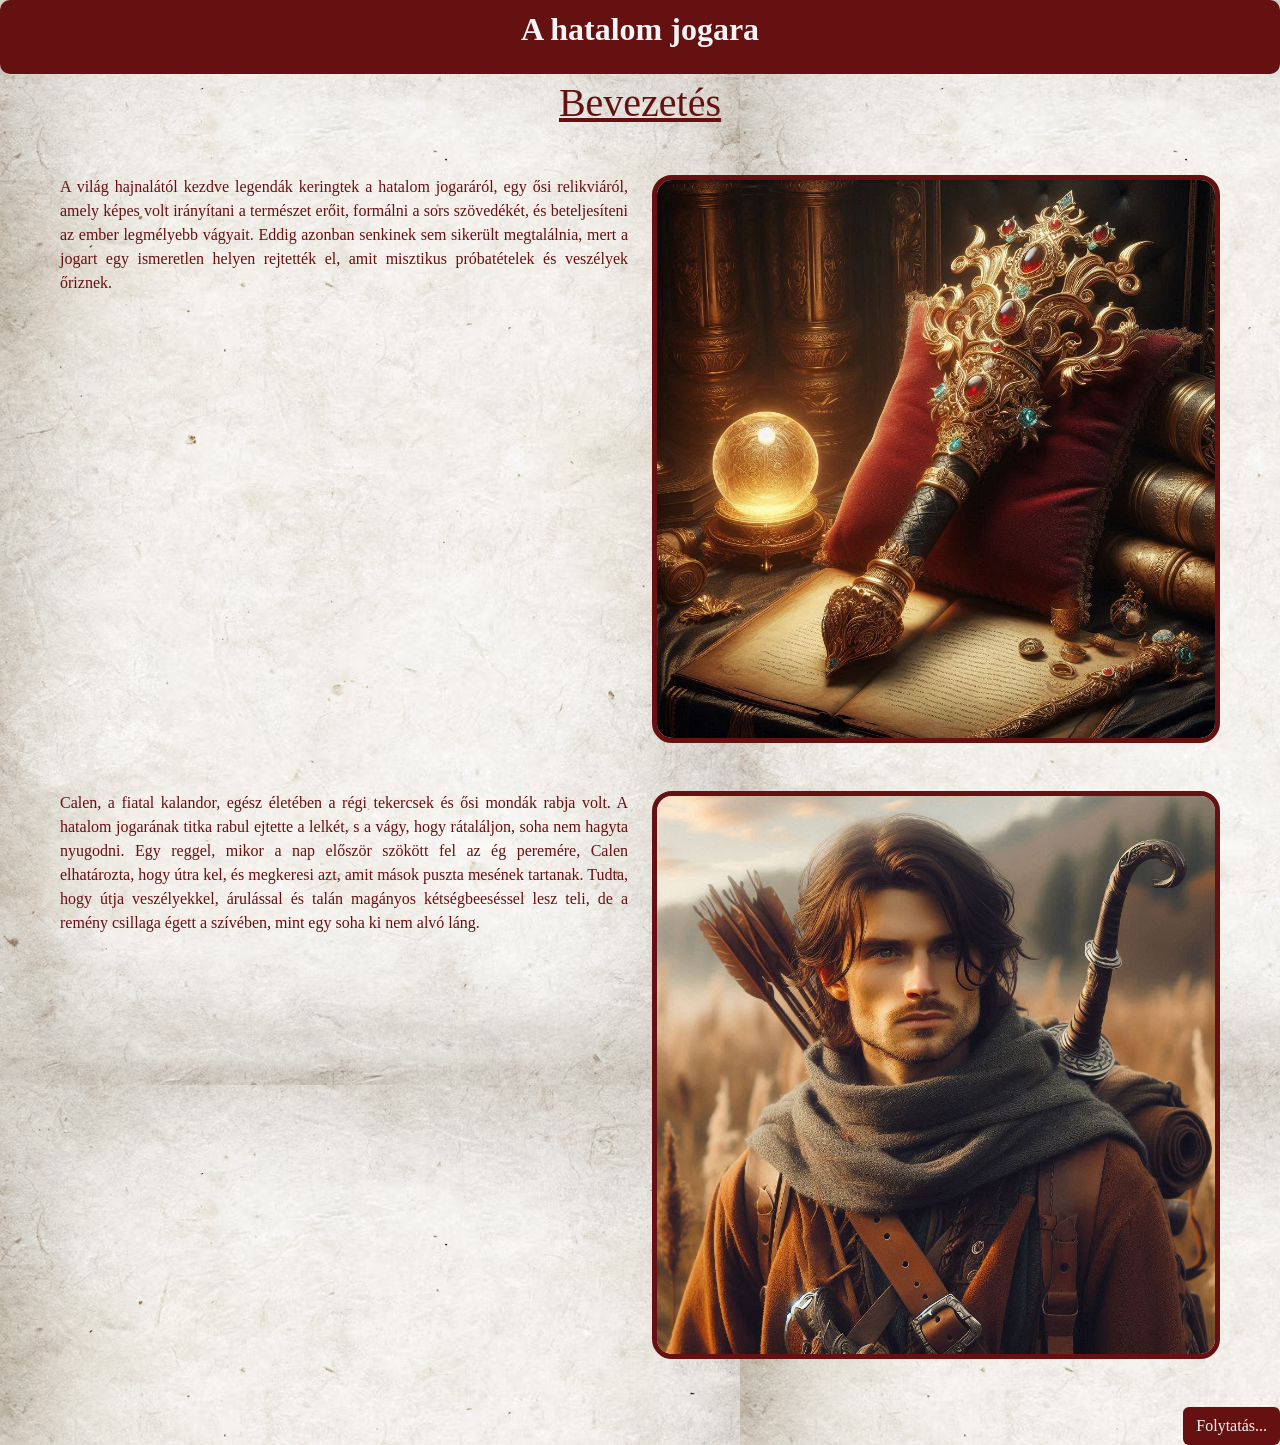
<file: index.html>
<!DOCTYPE html>
<html lang="hu">
<head>
    <meta charset="UTF-8">
    <meta name="viewport" content="width=device-width, initial-scale=1.0">
    <link href="https://cdn.jsdelivr.net/npm/bootstrap@5.3.5/dist/css/bootstrap.min.css" rel="stylesheet" integrity="sha384-SgOJa3DmI69IUzQ2PVdRZhwQ+dy64/BUtbMJw1MZ8t5HZApcHrRKUc4W0kG879m7" crossorigin="anonymous">
    <link rel="stylesheet" href="./bevezetes.css">
    <title>Bevezetés</title>
</head>
<body>
    <header><p><strong>A hatalom jogara</strong></p></header>
    <h1>Bevezetés</h1>
    <div class="row m-5">
        <div class="col-6"><p>A világ hajnalától kezdve legendák keringtek a hatalom jogaráról, egy ősi relikviáról, amely képes volt irányítani a természet erőit, formálni a sors szövedékét, és beteljesíteni az ember legmélyebb vágyait. Eddig azonban senkinek sem sikerült megtalálnia, mert a jogart egy ismeretlen helyen rejtették el, amit misztikus próbatételek és veszélyek őriznek.</p></div>
        <div class="leirasjogar col-6"><img class="jogar img-fluid" src="./jogar.jpg" alt="hiba"></div>
    </div>

    <div class="row m-5">
        <div class="col-6"><p>Calen, a fiatal kalandor, egész életében a régi tekercsek és ősi mondák rabja volt. A hatalom jogarának titka rabul ejtette a lelkét, s a vágy, hogy rátaláljon, soha nem hagyta nyugodni. Egy reggel, mikor a nap először szökött fel az ég peremére, Calen elhatározta, hogy útra kel, és megkeresi azt, amit mások puszta mesének tartanak. Tudta, hogy útja veszélyekkel, árulással és talán magányos kétségbeeséssel lesz teli, de a remény csillaga égett a szívében, mint egy soha ki nem alvó láng.</p></div>
        <div class="col-6"><img class="calen img-fluid" src="./Calen.jpg" alt="hiba"></div>
    </div> 
    
    <div class="link">
        <a class="btn" href="./elsoküzdelem.html">Folytatás...</a>
    </div>

</body>
</html>
</file>
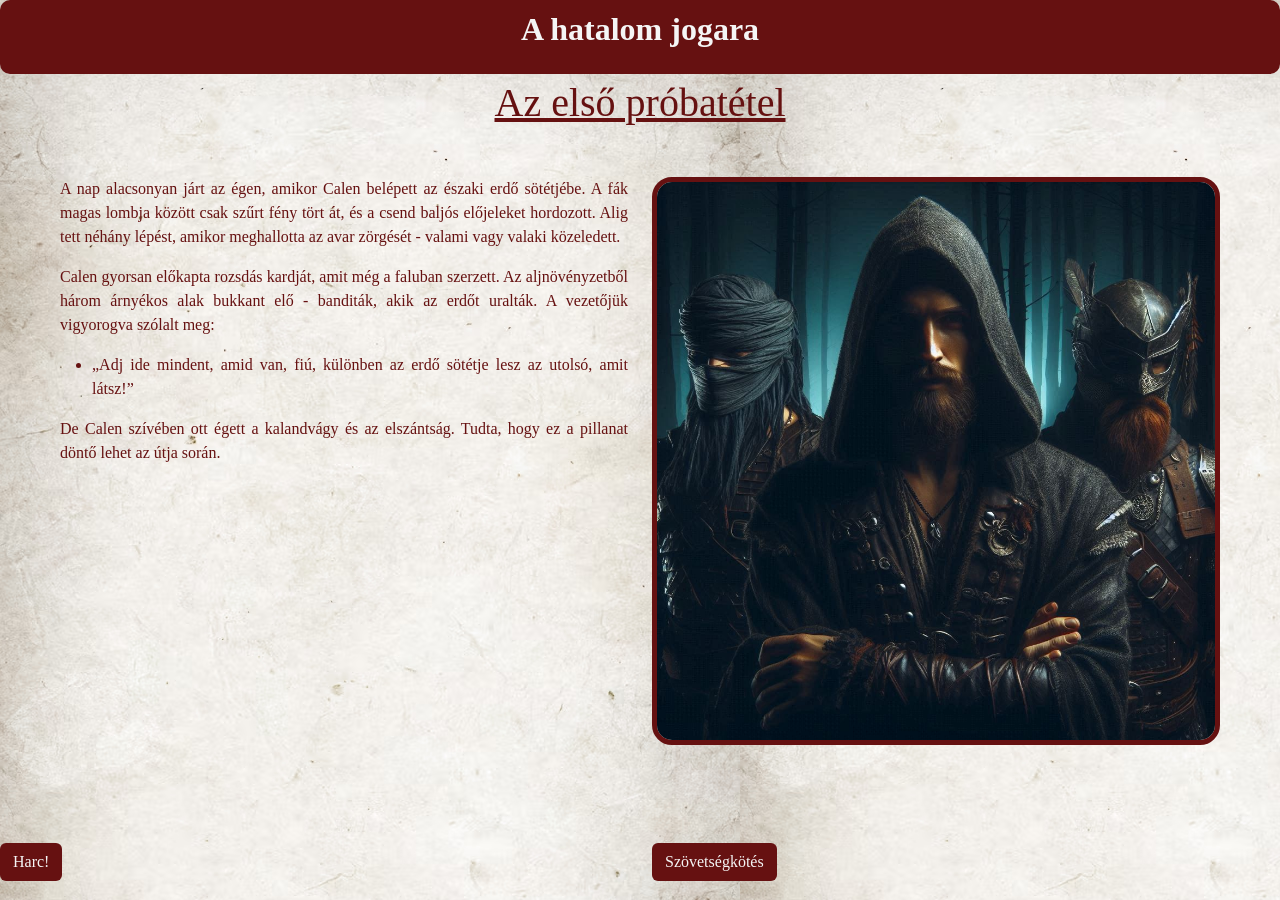
<file: elsoküzdelem.html>
<!DOCTYPE html>
<html lang="hu">
<head>
    <meta charset="UTF-8">
    <meta name="viewport" content="width=device-width, initial-scale=1.0">
    <link href="https://cdn.jsdelivr.net/npm/bootstrap@5.3.5/dist/css/bootstrap.min.css" rel="stylesheet" integrity="sha384-SgOJa3DmI69IUzQ2PVdRZhwQ+dy64/BUtbMJw1MZ8t5HZApcHrRKUc4W0kG879m7" crossorigin="anonymous">
    <link rel="stylesheet" href="./1küzd.css">
    <title>Első küzdelem</title>
</head>
<body>
    <header><p><strong>A hatalom jogara</strong></p></header>
    <h1>Az első próbatétel</h1>
    <div class="m-5 row">
        <div class="col-6"><p>A nap alacsonyan járt az égen, amikor Calen belépett az északi erdő sötétjébe. A fák magas lombja között csak szűrt fény tört át, és a csend baljós előjeleket hordozott. Alig tett néhány lépést, amikor meghallotta az avar zörgését - valami vagy valaki közeledett.</p>
            <p>Calen gyorsan előkapta rozsdás kardját, amit még a faluban szerzett. Az aljnövényzetből három árnyékos alak bukkant elő - banditák, akik az erdőt uralták. A vezetőjük vigyorogva szólalt meg:</p>
            <ul>
                <li>„Adj ide mindent, amid van, fiú, különben az erdő sötétje lesz az utolsó, amit látsz!”</li>
            </ul>
            <p>De Calen szívében ott égett a kalandvágy és az elszántság. Tudta, hogy ez a pillanat döntő lehet az útja során.</p>
        </div>
        <div class="col-6">
            <img class="img-fluid" src="./banditak.jpg" alt="hiba">
        </div>
    </div>

    <div class="row">
        <div class="col-6"><a class="harc btn" href="./meghalt1.html">Harc!</a></div>
        <div class="col-6"><a class="btn" href="./szövetség.html">Szövetségkötés</a></div>
    </div>
</body>    
</html>
</file>
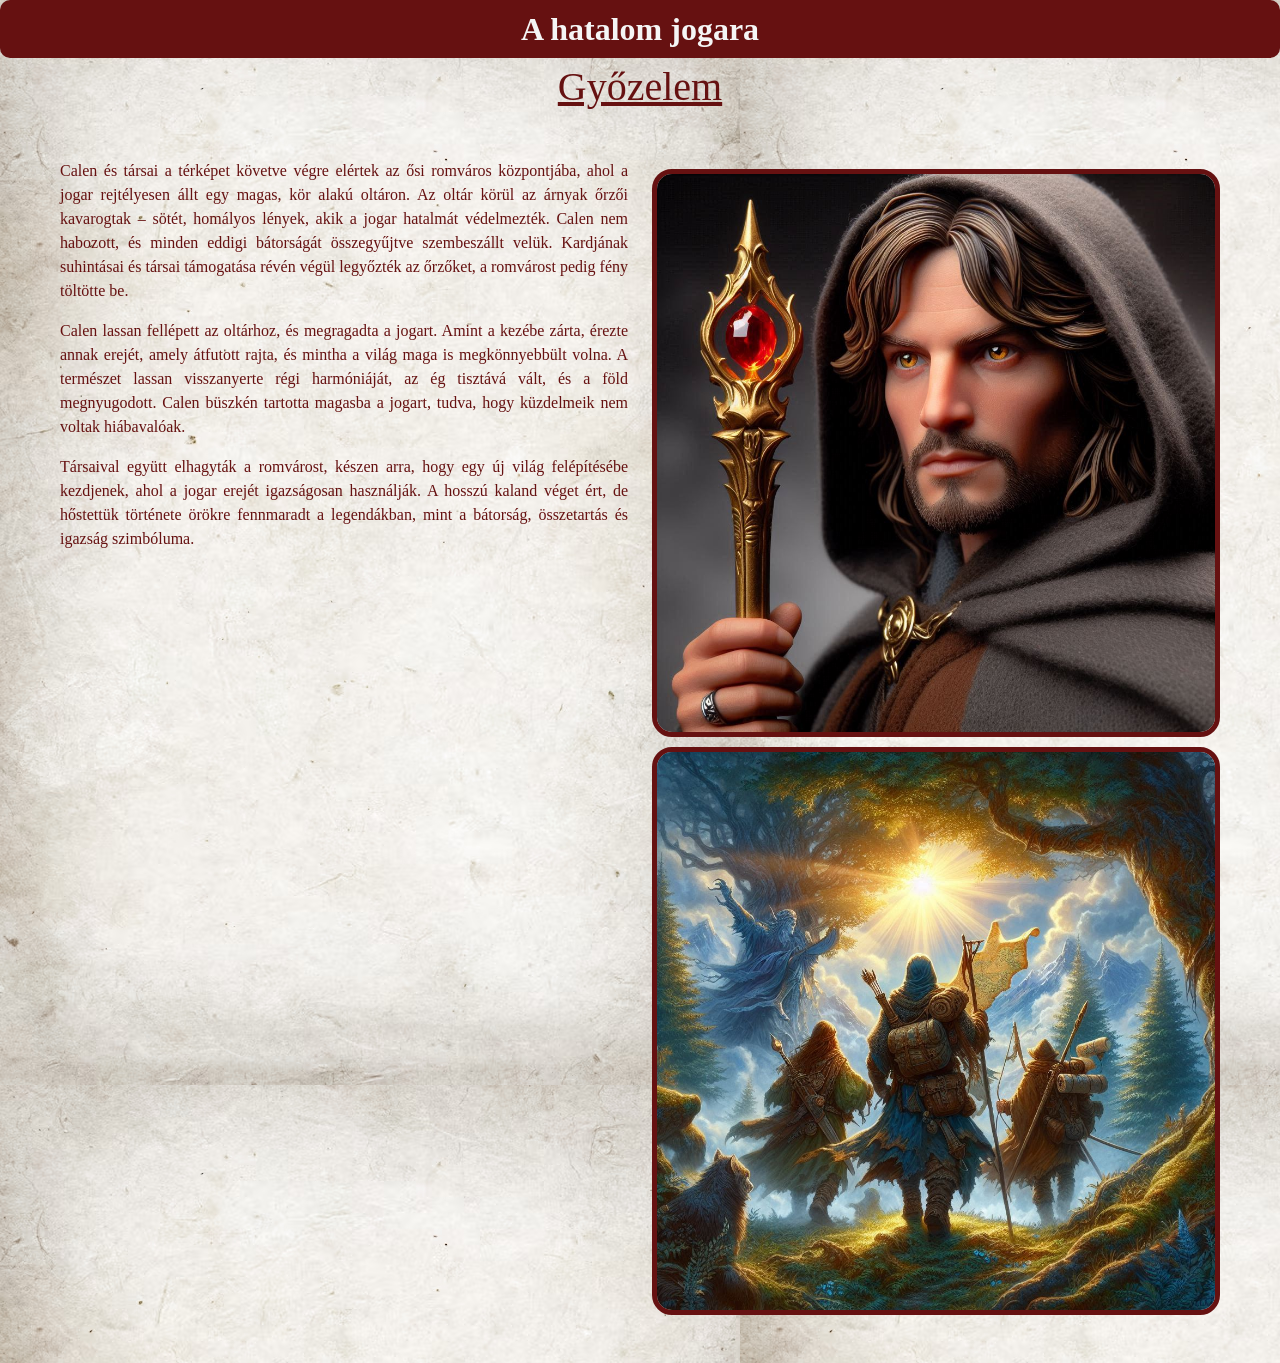
<file: jogar.html>
<!DOCTYPE html>
<html lang="hu">
<head>
    <meta charset="UTF-8">
    <meta name="viewport" content="width=device-width, initial-scale=1.0">
    <link href="https://cdn.jsdelivr.net/npm/bootstrap@5.3.5/dist/css/bootstrap.min.css" rel="stylesheet" integrity="sha384-SgOJa3DmI69IUzQ2PVdRZhwQ+dy64/BUtbMJw1MZ8t5HZApcHrRKUc4W0kG879m7" crossorigin="anonymous">
    <link rel="stylesheet" href="./kard.css">
    <link rel="stylesheet" href="./patapim.css">
    <title>Jogar</title>
</head>
<body>
    <header><strong>A hatalom jogara</strong></header>
    <h1>Győzelem</h1>
    <div class="row m-5">
        <div class="col-6">
            <p>Calen és társai a térképet követve végre elértek az ősi romváros központjába, ahol a jogar rejtélyesen állt egy magas, kör alakú oltáron. Az oltár körül az árnyak őrzői kavarogtak – sötét, homályos lények, akik a jogar hatalmát védelmezték. Calen nem habozott, és minden eddigi bátorságát összegyűjtve szembeszállt velük. Kardjának suhintásai és társai támogatása révén végül legyőzték az őrzőket, a romvárost pedig fény töltötte be.</p>
            <p>Calen lassan fellépett az oltárhoz, és megragadta a jogart. Amint a kezébe zárta, érezte annak erejét, amely átfutott rajta, és mintha a világ maga is megkönnyebbült volna. A természet lassan visszanyerte régi harmóniáját, az ég tisztává vált, és a föld megnyugodott. Calen büszkén tartotta magasba a jogart, tudva, hogy küzdelmeik nem voltak hiábavalóak.</p>
            <p>Társaival együtt elhagyták a romvárost, készen arra, hogy egy új világ felépítésébe kezdjenek, ahol a jogar erejét igazságosan használják. A hosszú kaland véget ért, de hőstettük története örökre fennmaradt a legendákban, mint a bátorság, összetartás és igazság szimbóluma.</p>
        </div>
        <div class="col-6">
            <img class="img-fluid" src="./win.jpg" alt="hiba">
            <img class="img-fluid" src="./kész.jpg" alt="hiba">
        </div>
    </div>
</body>
</html>
</file>
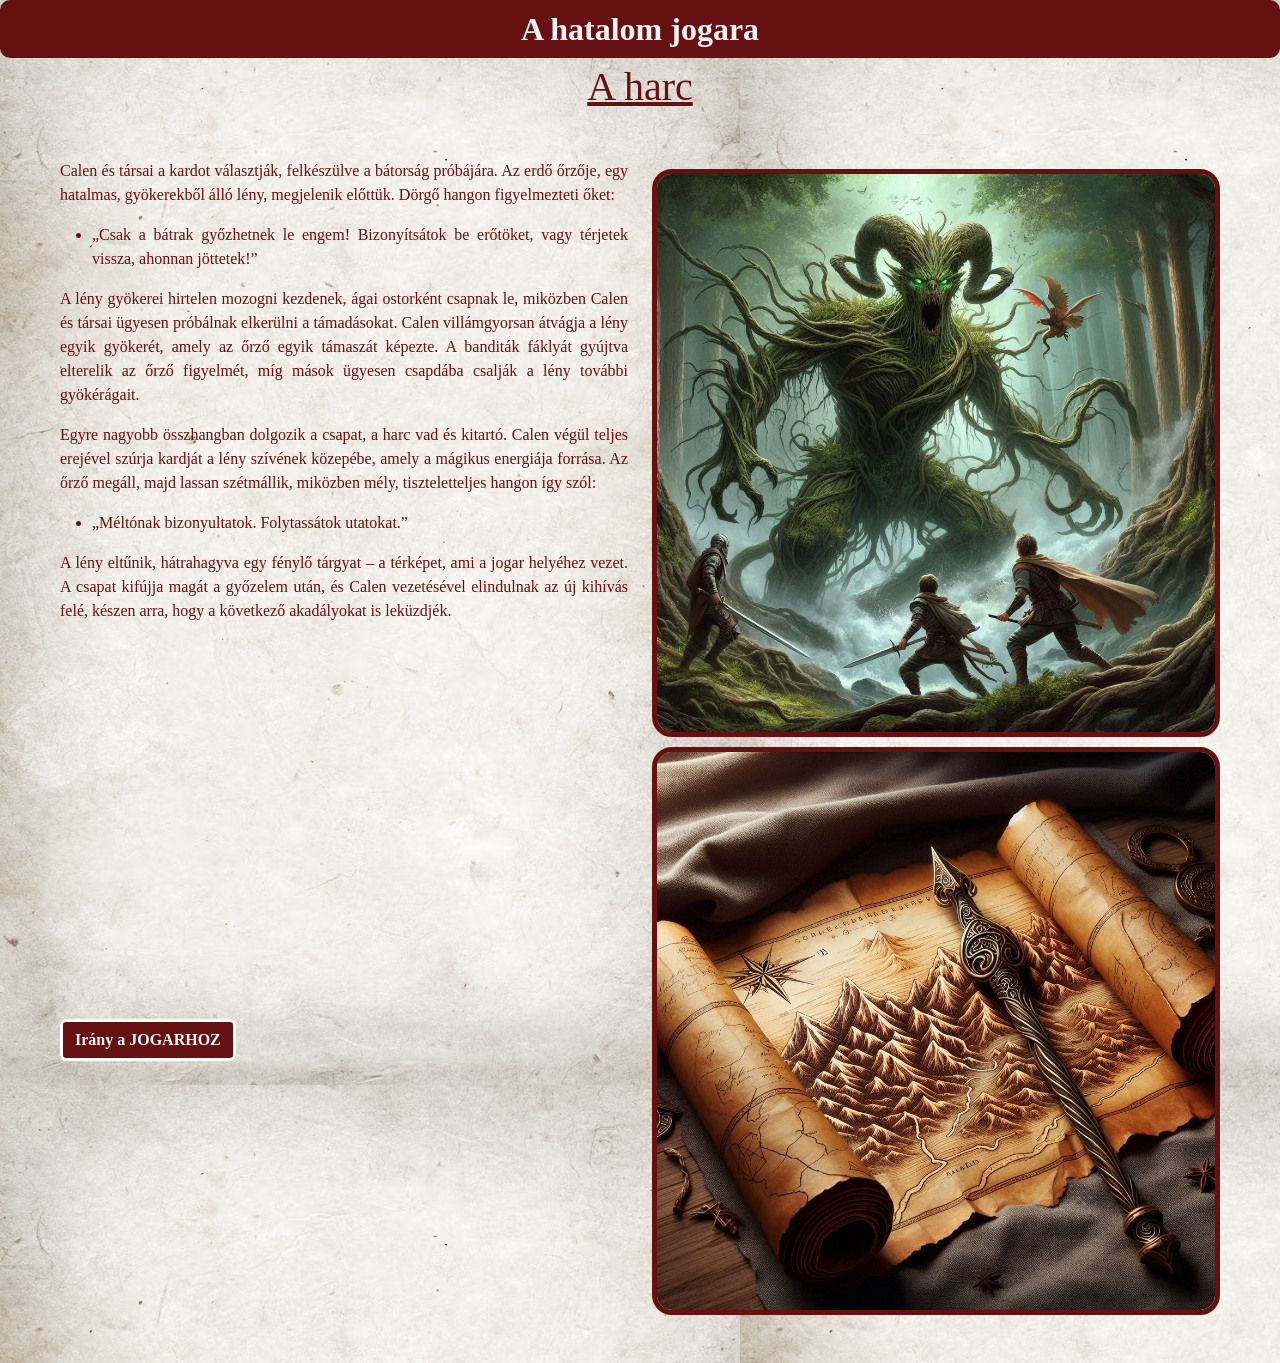
<file: kard.html>
<!DOCTYPE html>
<html lang="hu">
<head>
    <meta charset="UTF-8">
    <meta name="viewport" content="width=device-width, initial-scale=1.0">
    <link href="https://cdn.jsdelivr.net/npm/bootstrap@5.3.5/dist/css/bootstrap.min.css" rel="stylesheet" integrity="sha384-SgOJa3DmI69IUzQ2PVdRZhwQ+dy64/BUtbMJw1MZ8t5HZApcHrRKUc4W0kG879m7" crossorigin="anonymous">
    <link rel="stylesheet" href="./kard.css">
    <link rel="stylesheet" href="./patapim.css">
    <title>Kard</title>
</head>
<body>
    <header><strong>A hatalom jogara</strong></header>
    <h1>A harc</h1>
    <div class="row m-5">
        <div class="col-6">
            <p>Calen és társai a kardot választják, felkészülve a bátorság próbájára. Az erdő őrzője, egy hatalmas, gyökerekből álló lény, megjelenik előttük. Dörgő hangon figyelmezteti őket:</p>
            <ul>
                <li>„Csak a bátrak győzhetnek le engem! Bizonyítsátok be erőtöket, vagy térjetek vissza, ahonnan jöttetek!”</li>
            </ul>
            <p>A lény gyökerei hirtelen mozogni kezdenek, ágai ostorként csapnak le, miközben Calen és társai ügyesen próbálnak elkerülni a támadásokat. Calen villámgyorsan átvágja a lény egyik gyökerét, amely az őrző egyik támaszát képezte. A banditák fáklyát gyújtva elterelik az őrző figyelmét, míg mások ügyesen csapdába csalják a lény további gyökérágait.</p>
            <p>Egyre nagyobb összhangban dolgozik a csapat, a harc vad és kitartó. Calen végül teljes erejével szúrja kardját a lény szívének közepébe, amely a mágikus energiája forrása. Az őrző megáll, majd lassan szétmállik, miközben mély, tiszteletteljes hangon így szól:</p>
            <ul>
                <li>„Méltónak bizonyultatok. Folytassátok utatokat.”</li>
            </ul>
            <p>A lény eltűnik, hátrahagyva egy fénylő tárgyat – a térképet, ami a jogar helyéhez vezet. A csapat kifújja magát a győzelem után, és Calen vezetésével elindulnak az új kihívás felé, készen arra, hogy a következő akadályokat is leküzdjék.</p>
            <a class="btn" href="./jogar.html">Irány a JOGARHOZ</a>
        </div>
        <div class="col-6">
            <img class="img-fluid" src="./erdőre.jpg" alt="hiba">
            <img class="img-fluid" src="./terkep.jpg" alt="hiba">
        </div>
    </div>   
</body>
</html>
</file>
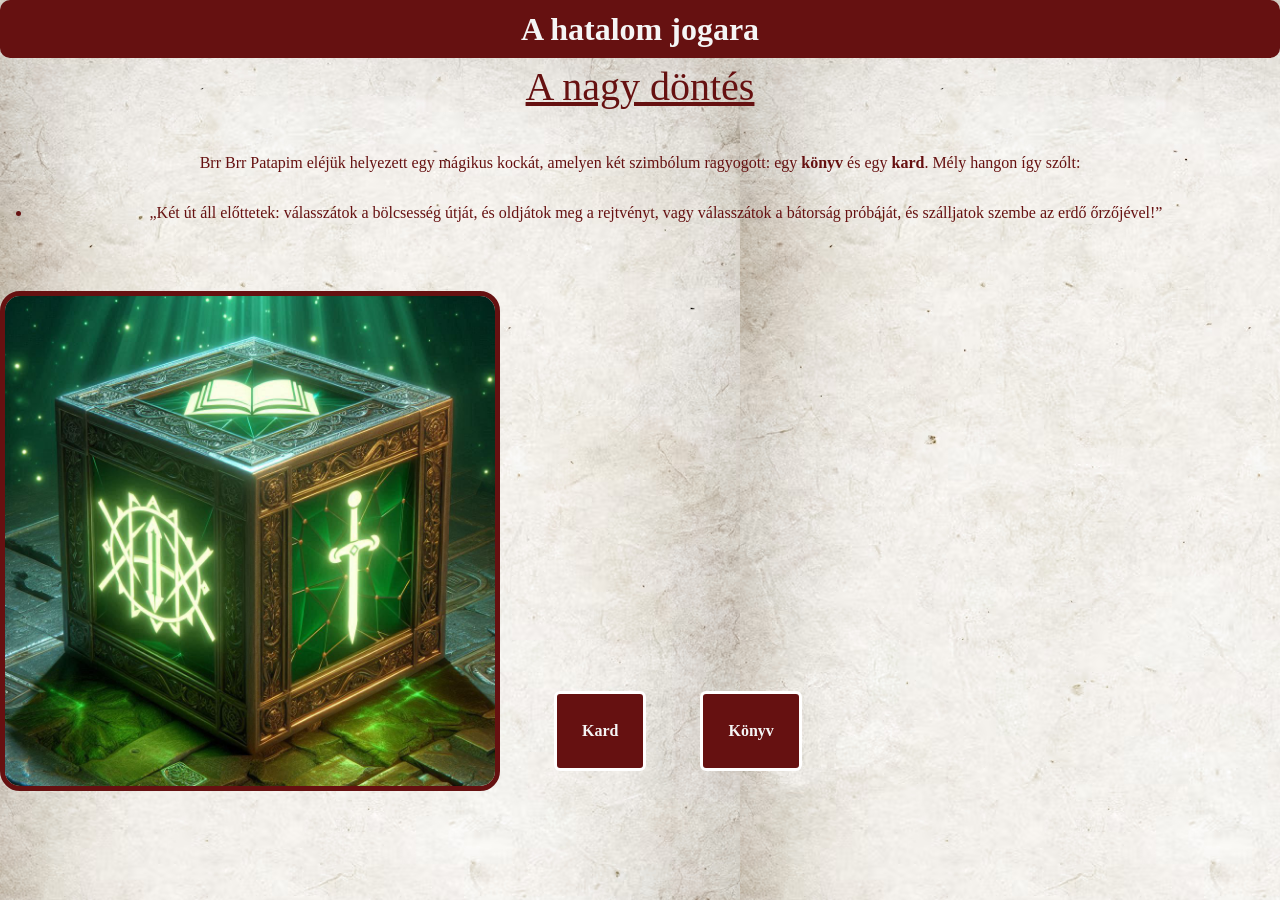
<file: kocka.html>
<!DOCTYPE html>
<html lang="hu">
<head>
    <meta charset="UTF-8">
    <meta name="viewport" content="width=device-width, initial-scale=1.0">
    <link href="https://cdn.jsdelivr.net/npm/bootstrap@5.3.5/dist/css/bootstrap.min.css" rel="stylesheet" integrity="sha384-SgOJa3DmI69IUzQ2PVdRZhwQ+dy64/BUtbMJw1MZ8t5HZApcHrRKUc4W0kG879m7" crossorigin="anonymous">
    <link rel="stylesheet" href="kocka.css">
    <link rel="stylesheet" href="./patapim.css">
    <title>Kocka</title>
</head>
<body>
    <header><strong>A hatalom jogara</strong></header>
    <h1>A nagy döntés</h1>
    <p>Brr Brr Patapim eléjük helyezett egy mágikus kockát, amelyen két szimbólum ragyogott: egy <b>könyv</b> és egy <b>kard</b>. Mély hangon így szólt:</p>
    <ul>
        <li>„Két út áll előttetek: válasszátok a bölcsesség útját, és oldjátok meg a rejtvényt, vagy válasszátok a bátorság próbáját, és szálljatok szembe az erdő őrzőjével!”</p></li>
    </ul>
    <img src="./kocka.jpg" alt="hiba">
    <a class="btn" href="./kard.html">Kard</a>
    <a class="btn" href="./könyv.html">Könyv</a>
</body>
</html>
</file>
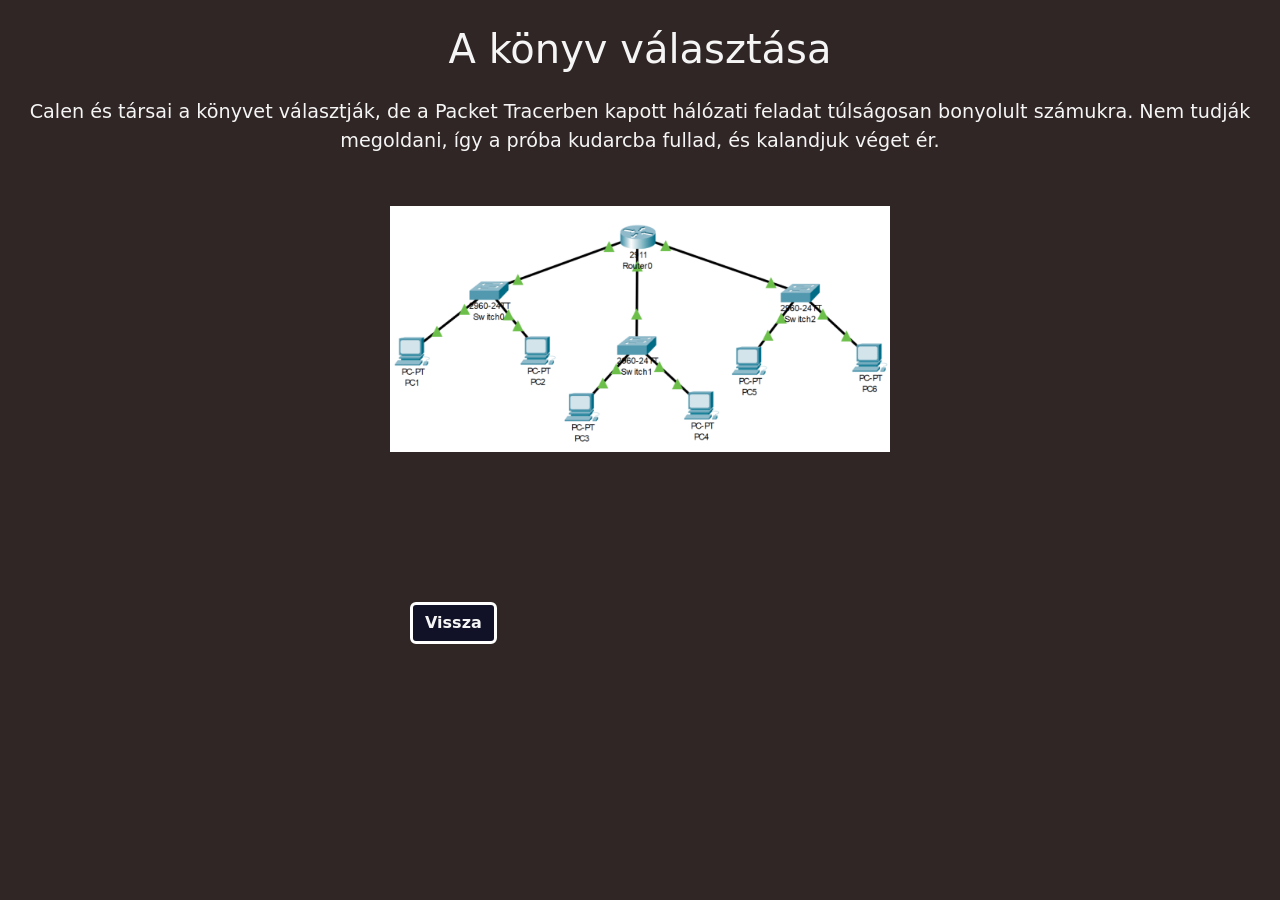
<file: könyv.html>
<!DOCTYPE html>
<html lang="hu">
<head>
    <meta charset="UTF-8">
    <meta name="viewport" content="width=device-width, initial-scale=1.0">
    <link href="https://cdn.jsdelivr.net/npm/bootstrap@5.3.5/dist/css/bootstrap.min.css" rel="stylesheet" integrity="sha384-SgOJa3DmI69IUzQ2PVdRZhwQ+dy64/BUtbMJw1MZ8t5HZApcHrRKUc4W0kG879m7" crossorigin="anonymous">
    <link rel="stylesheet" href="./halál.css">
    <title>Megoldhatatlan</title>
</head>
<body>
    <h1>A könyv választása</h1>
    <p>Calen és társai a könyvet választják, de a Packet Tracerben kapott hálózati feladat túlságosan bonyolult számukra. Nem tudják megoldani, így a próba kudarcba fullad, és kalandjuk véget ér.</p>
    <img src="./packet.png" alt="hiba">
    <a class="btn" href="./kocka.html">Vissza</a>
</body>
</html>
</file>
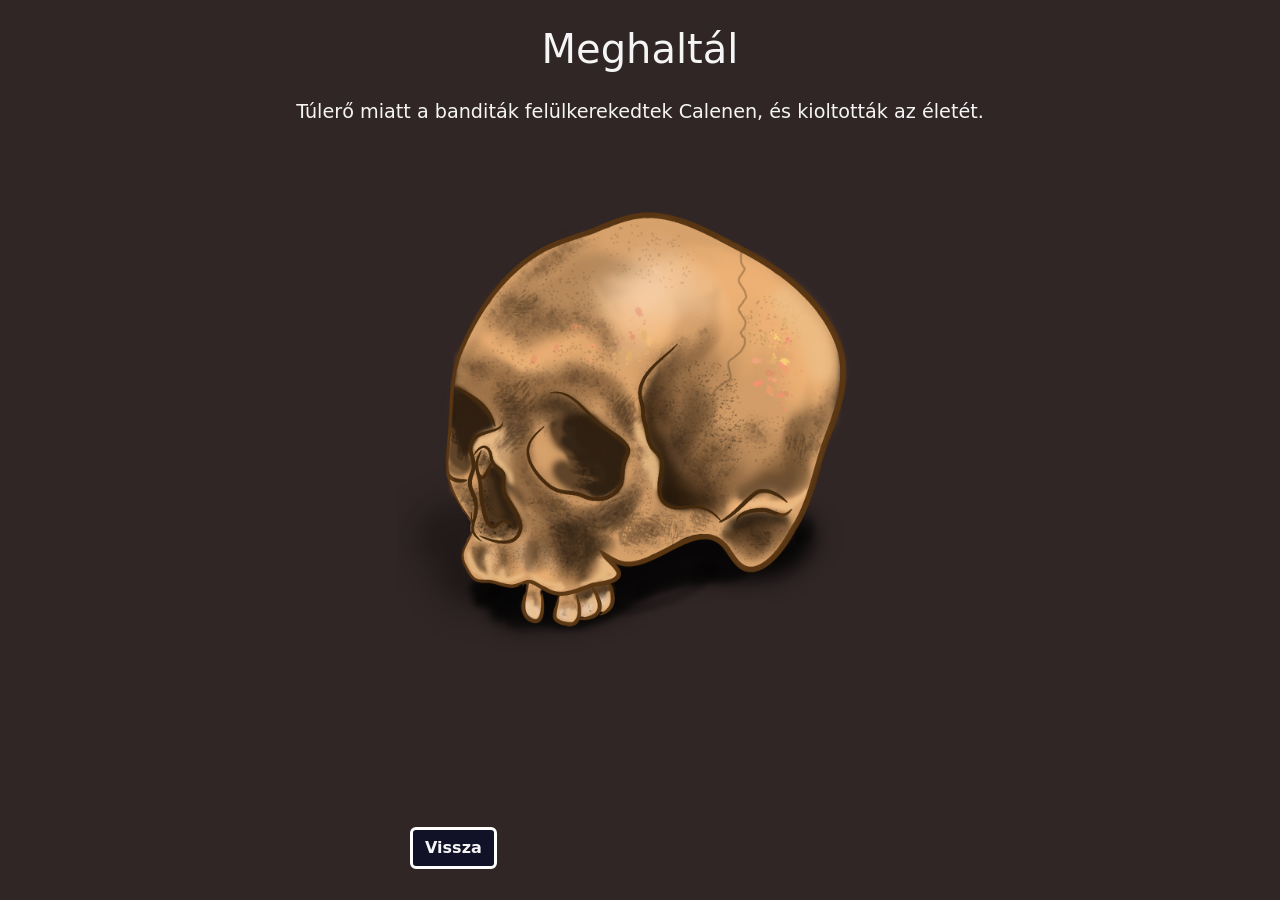
<file: meghalt1.html>
<!DOCTYPE html>
<html lang="hu">
<head>
    <meta charset="UTF-8">
    <meta name="viewport" content="width=device-width, initial-scale=1.0">
    <link href="https://cdn.jsdelivr.net/npm/bootstrap@5.3.5/dist/css/bootstrap.min.css" rel="stylesheet" integrity="sha384-SgOJa3DmI69IUzQ2PVdRZhwQ+dy64/BUtbMJw1MZ8t5HZApcHrRKUc4W0kG879m7" crossorigin="anonymous">
    <link rel="stylesheet" href="./halál.css">
    <title>Meghaltál</title>
</head>
<body>
    <h1>Meghaltál</h1>
    <p>Túlerő miatt a banditák felülkerekedtek Calenen, és kioltották az életét.</p>
    <img src="./halal.png" alt="hiba">
    <div class="gomb"><a class="btn" href="./elsoküzdelem.html">Vissza</a></div>
</body>
</html>
</file>
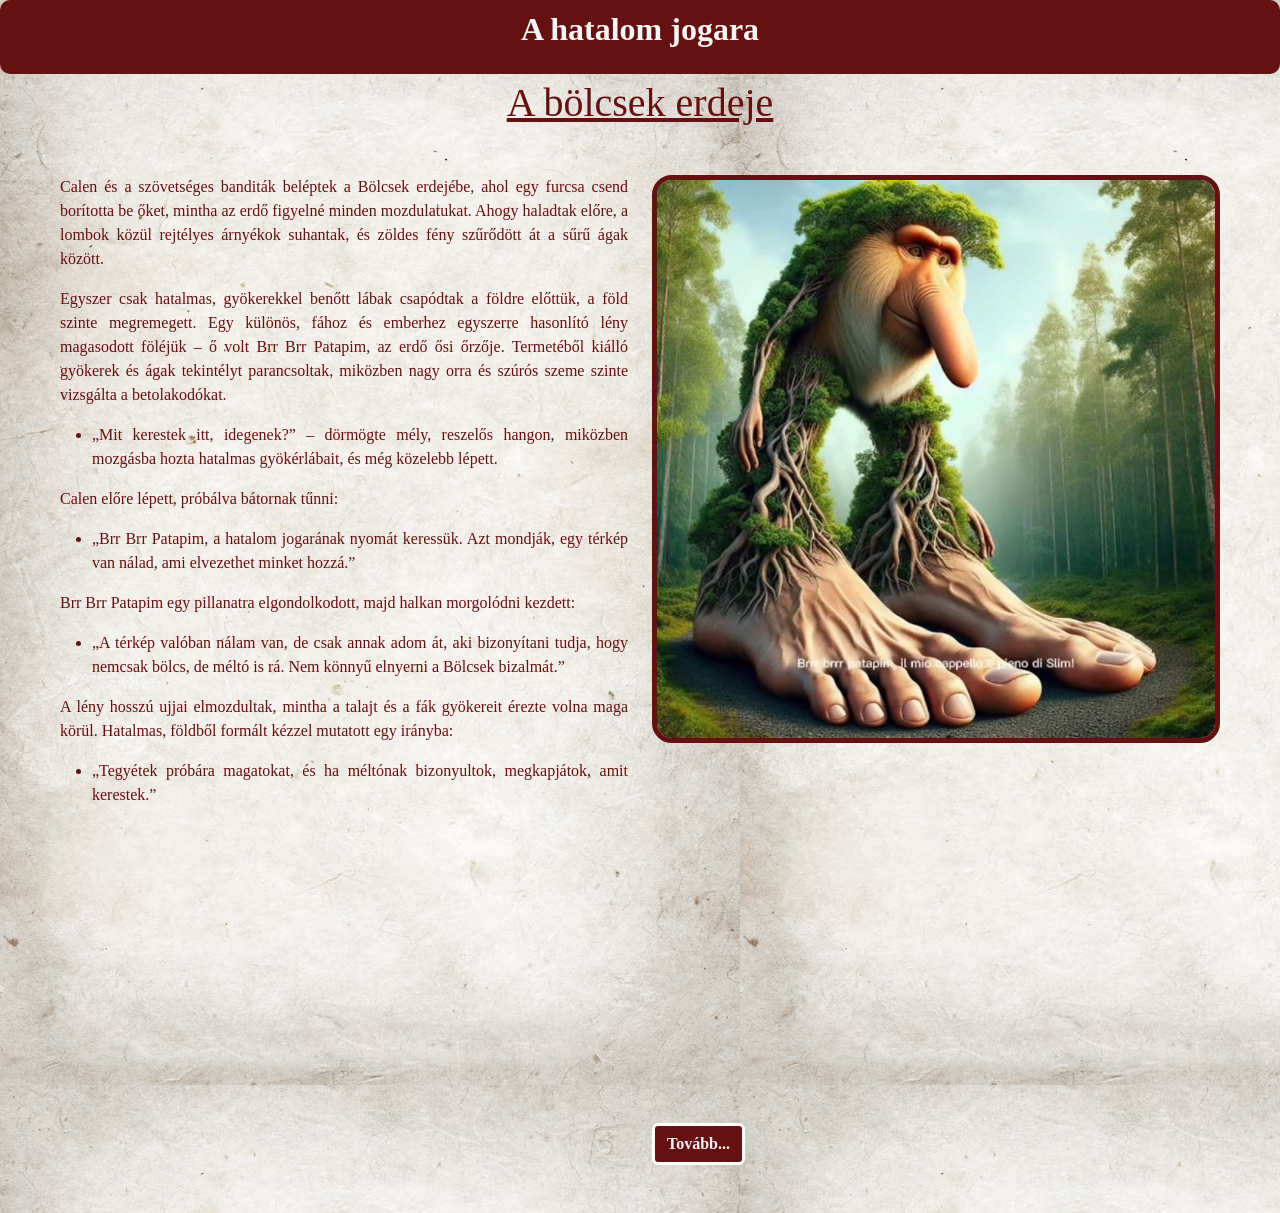
<file: patapim.html>
<!DOCTYPE html>
<html lang="hu">
<head>
    <meta charset="UTF-8">
    <meta name="viewport" content="width=device-width, initial-scale=1.0">
    <link href="https://cdn.jsdelivr.net/npm/bootstrap@5.3.5/dist/css/bootstrap.min.css" rel="stylesheet" integrity="sha384-SgOJa3DmI69IUzQ2PVdRZhwQ+dy64/BUtbMJw1MZ8t5HZApcHrRKUc4W0kG879m7" crossorigin="anonymous">
    <link rel="stylesheet" href="./patapim.css">
    <title>Document</title>
</head>
<body>
    <header><p><strong>A hatalom jogara</strong></p></header>
    <h1>A bölcsek erdeje</h1>
    <div class="row m-5">
        <div class="col-6">
    <p>Calen és a szövetséges banditák beléptek a Bölcsek erdejébe, ahol egy furcsa csend borította be őket, mintha az erdő figyelné minden mozdulatukat. Ahogy haladtak előre, a lombok közül rejtélyes árnyékok suhantak, és zöldes fény szűrődött át a sűrű ágak között.</p>
    <p>Egyszer csak hatalmas, gyökerekkel benőtt lábak csapódtak a földre előttük, a föld szinte megremegett. Egy különös, fához és emberhez egyszerre hasonlító lény magasodott föléjük – ő volt Brr Brr Patapim, az erdő ősi őrzője. Termetéből kiálló gyökerek és ágak tekintélyt parancsoltak, miközben nagy orra és szúrós szeme szinte vizsgálta a betolakodókat.</p>
    <ul>
        <li>„Mit kerestek itt, idegenek?” – dörmögte mély, reszelős hangon, miközben mozgásba hozta hatalmas gyökérlábait, és még közelebb lépett.</li>
    </ul>
    <p>Calen előre lépett, próbálva bátornak tűnni:</p>
    <ul>
        <li>„Brr Brr Patapim, a hatalom jogarának nyomát keressük. Azt mondják, egy térkép van nálad, ami elvezethet minket hozzá.”</li>
    </ul>
    <p>Brr Brr Patapim egy pillanatra elgondolkodott, majd halkan morgolódni kezdett:</p>
    <ul>
        <li>„A térkép valóban nálam van, de csak annak adom át, aki bizonyítani tudja, hogy nemcsak bölcs, de méltó is rá. Nem könnyű elnyerni a Bölcsek bizalmát.”</li>
    </ul>
    <p>A lény hosszú ujjai elmozdultak, mintha a talajt és a fák gyökereit érezte volna maga körül. Hatalmas, földből formált kézzel mutatott egy irányba:</p>
    <ul>
        <li>„Tegyétek próbára magatokat, és ha méltónak bizonyultok, megkapjátok, amit kerestek.”</li>
    </ul>

        </div>
        <div class="col-6">
            <img class="img-fluid" src="./Brr_Brr_Patapim.webp" alt="hiba">
            <a class="btn" href="./kocka.html">Tovább...</a>
        </div>
    </div>
</body>
</html>
</file>
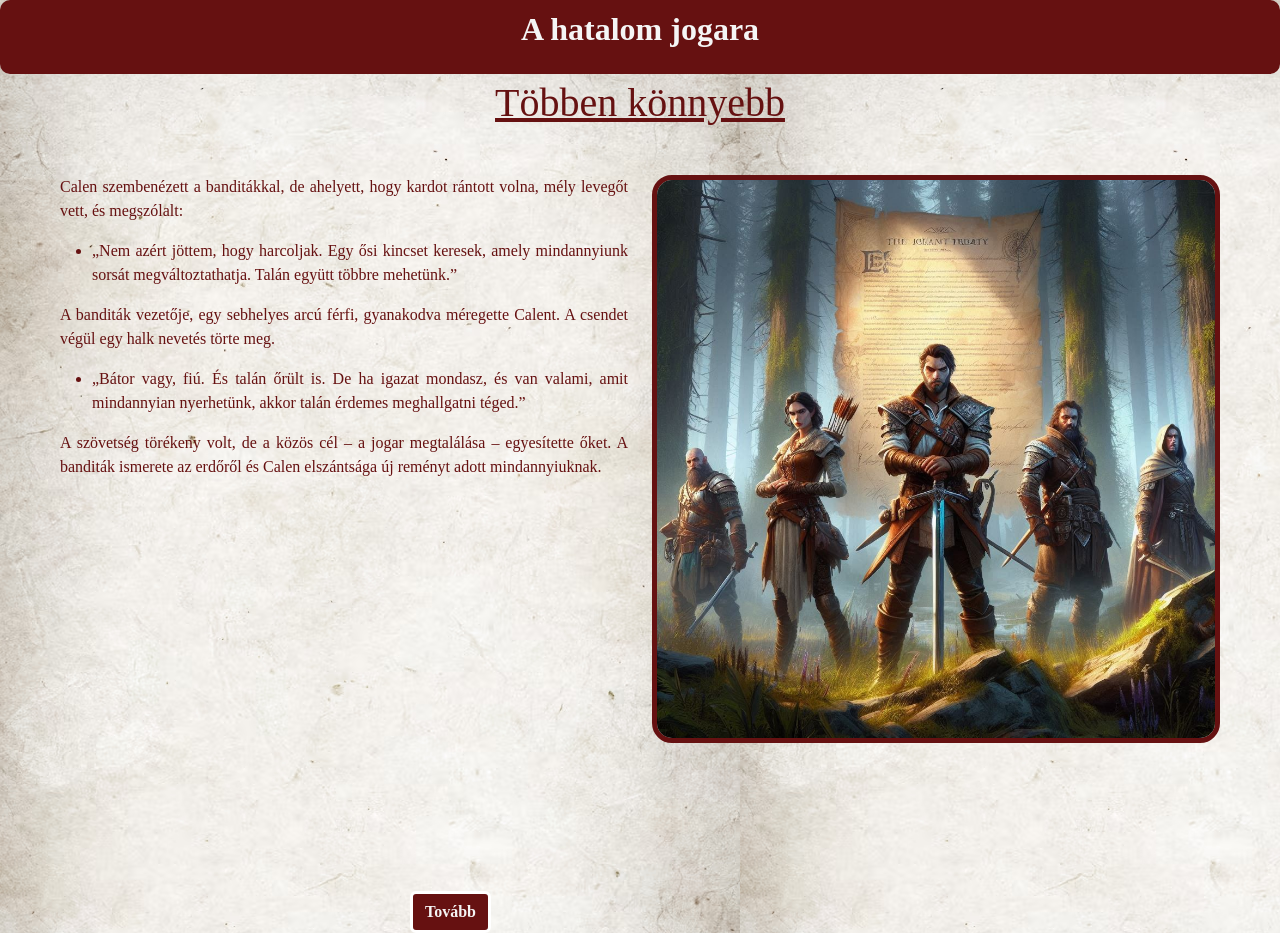
<file: szövetség.html>
<!DOCTYPE html>
<html lang="hu">
<head>
    <meta charset="UTF-8">
    <meta name="viewport" content="width=device-width, initial-scale=1.0">
    <link href="https://cdn.jsdelivr.net/npm/bootstrap@5.3.5/dist/css/bootstrap.min.css" rel="stylesheet" integrity="sha384-SgOJa3DmI69IUzQ2PVdRZhwQ+dy64/BUtbMJw1MZ8t5HZApcHrRKUc4W0kG879m7" crossorigin="anonymous">
    <link rel="stylesheet" href="./szövetség.css">
    <title>Új barátok</title>
</head>
<body>
    <header><p><strong>A hatalom jogara</strong></p></header>
    <h1>Többen könnyebb</h1>
    <div class="row m-5">
        <div class="col-6">
            <p>Calen szembenézett a banditákkal, de ahelyett, hogy kardot rántott volna, mély levegőt vett, és megszólalt:</p>
            <ul>
                <li>„Nem azért jöttem, hogy harcoljak. Egy ősi kincset keresek, amely mindannyiunk sorsát megváltoztathatja. Talán együtt többre mehetünk.”</li>
            </ul>
            <p> A banditák vezetője, egy sebhelyes arcú férfi, gyanakodva méregette Calent. A csendet végül egy halk nevetés törte meg.</p>
            <ul>
                <li>„Bátor vagy, fiú. És talán őrült is. De ha igazat mondasz, és van valami, amit mindannyian nyerhetünk, akkor talán érdemes meghallgatni téged.”</li>
            </ul>    
            <p>  A szövetség törékeny volt, de a közös cél – a jogar megtalálása – egyesítette őket. A banditák ismerete az erdőről és Calen elszántsága új reményt adott mindannyiuknak.</p>
        </div>
        <div class="col-6">
            <img class="img-fluid" src="./szövetség.jpg" alt="hiba">
        </div>
    </div>
<div>
    <a class="btn" href="patapim.html">Tovább</a>
</div>    
</body>
</html>
</file>
<file: bevezetes.css>
body{
    background-image: url(./papirjó);
    color: rgb(102, 17, 17);
    font-family: Georgia, 'Times New Roman', Times, serif;
    text-align: justify;
}

.jogar{
    border-radius: 20px;
    border: solid 5px rgb(102, 17, 17);
}

.calen{
    border-radius: 20px;
    border: solid 5px rgb(102, 17, 17);
}

header{
    color: whitesmoke;
    background-color: rgb(102, 17, 17);
    padding: 5px;
    border-radius: 10px;
    text-align: center;
    font-size: xx-large;
    font-family:Georgia, Times, 'Times New Roman', serif;
}

h1{
    margin:5px ;
    text-align: center;
    text-decoration: underline;
}

.btn{
    background-color: rgb(102, 17, 17);
    color: whitesmoke;
    margin: auto;
    float: right;
}
</file>
<file: 1küzd.css>
body{
    background-image: url(./papirjó);
    color: rgb(102, 17, 17);
    font-family: Georgia, 'Times New Roman', Times, serif;
    text-align: justify;
}

img{
    border-radius: 20px;
    border: solid 5px rgb(102, 17, 17);
}

header{
    color: whitesmoke;
    background-color: rgb(102, 17, 17);
    padding: 5px;
    border-radius: 10px;
    text-align: center;
    font-size: xx-large;
    font-family:Georgia, Times, 'Times New Roman', serif;
}

h1{
    margin: 5px;
    text-align: center;
    text-decoration: underline;
    margin-bottom: 50px;
}

.btn{
    background-color: rgb(102, 17, 17);
    color: whitesmoke;
    margin: auto;
    margin-top: 50px;
}

li{
    text-align: justify;
}
</file>
<file: kard.css>
img{
    margin-top: 10px;
}
</file>
<file: patapim.css>
header{
    color: whitesmoke;
    background-color: rgb(102, 17, 17);
    padding: 5px;
    border-radius: 10px;
    text-align: center;
    font-size: xx-large;
    font-family:Georgia, Times, 'Times New Roman', serif;
}

h1{
    margin:5px ;
    text-align: center;
    text-decoration: underline;
}

body{
    background-image: url(./papirjó);
    color: rgb(102, 17, 17);
    font-family: Georgia, 'Times New Roman', Times, serif;
    text-align: justify;
}

img{
    border-radius: 20px;
    border: solid 5px rgb(102, 17, 17);
}

.btn{
    color: whitesmoke;
    background-color: rgb(102, 17, 17);
    text-align: center;
    border: 3px solid white;
    font-weight: bold;
    margin-top: 380px;
}
</file>
<file: kocka.css>
img{
    max-width: 500px;
    max-height: 500px;
    margin: auto;
}

p{
    margin-top: 30px;
    padding: 10px;
    text-align: center;
}

.btn{
    padding: 25px;
    margin-left: 50px;
}

li{
    text-align: center;
}
</file>
<file: halál.css>
body{
    color: whitesmoke;
    background-color: rgb(49, 38, 38);
}

img{
    display: block;
    margin: 50px auto;
    max-width: 500px;
    max-height: 500px;
}

h1{
    text-align: center;
    padding: 5px;
    margin: 20px;
}

p{
    text-align: center;
    font-size: larger;
}

.btn{
    color: whitesmoke;
    background-color: rgb(17, 17, 39);
    text-align: center;
    margin-left: 410px;
    border: 3px solid white;
    font-weight: bold;
    margin-top: 100px;
}
</file>
<file: szövetség.css>
body{
    background-image: url(./papirjó);
    color: rgb(102, 17, 17);
    font-family: Georgia, 'Times New Roman', Times, serif;
    text-align: justify;
}

header{
    color: whitesmoke;
    background-color: rgb(102, 17, 17);
    padding: 5px;
    border-radius: 10px;
    text-align: center;
    font-size: xx-large;
    font-family:Georgia, Times, 'Times New Roman', serif;
}

img{
    border-radius: 20px;
    border: solid 5px rgb(102, 17, 17);
}

h1{
    margin:5px ;
    text-align: center;
    text-decoration: underline;
}

.btn{
    color: whitesmoke;
    background-color: rgb(102, 17, 17);
    text-align: center;
    margin-left: 410px;
    border: 3px solid white;
    font-weight: bold;
    margin-top: 100px;
}

li{
    text-align: justify;
}
</file>
